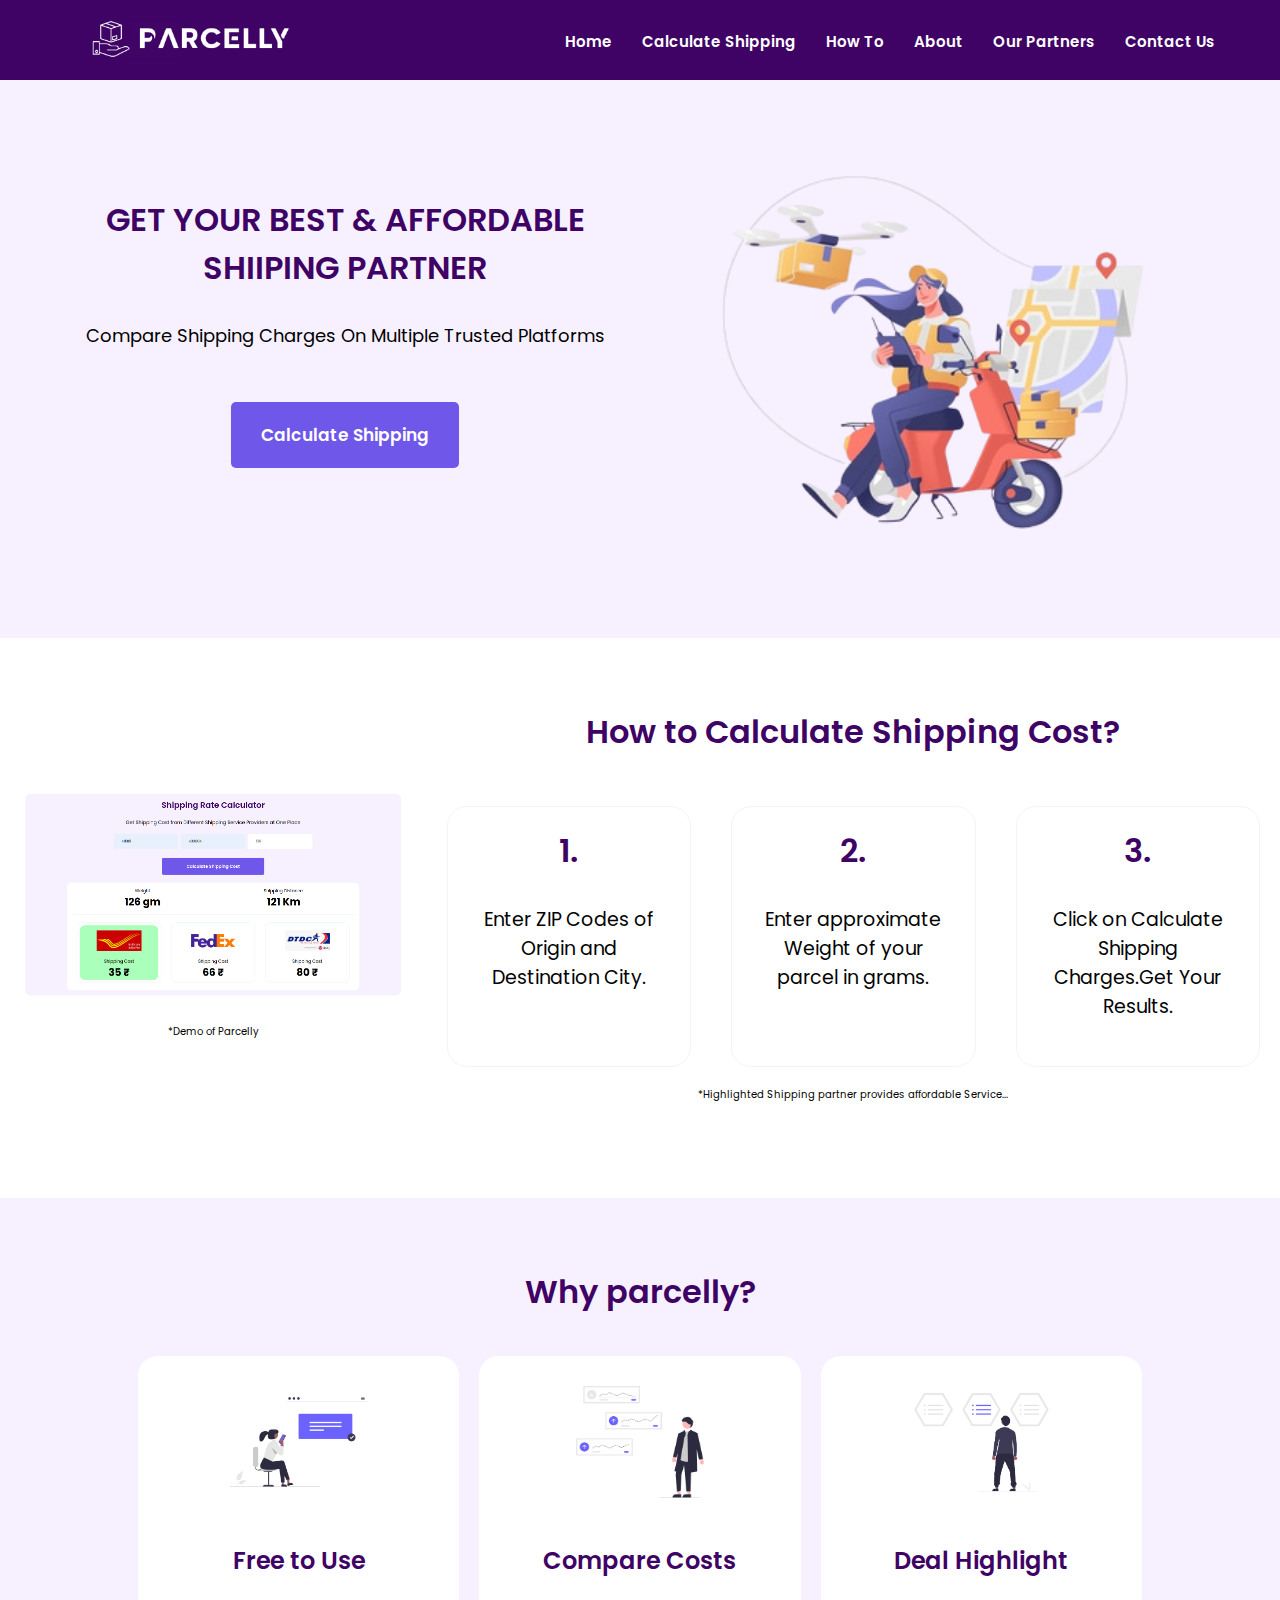
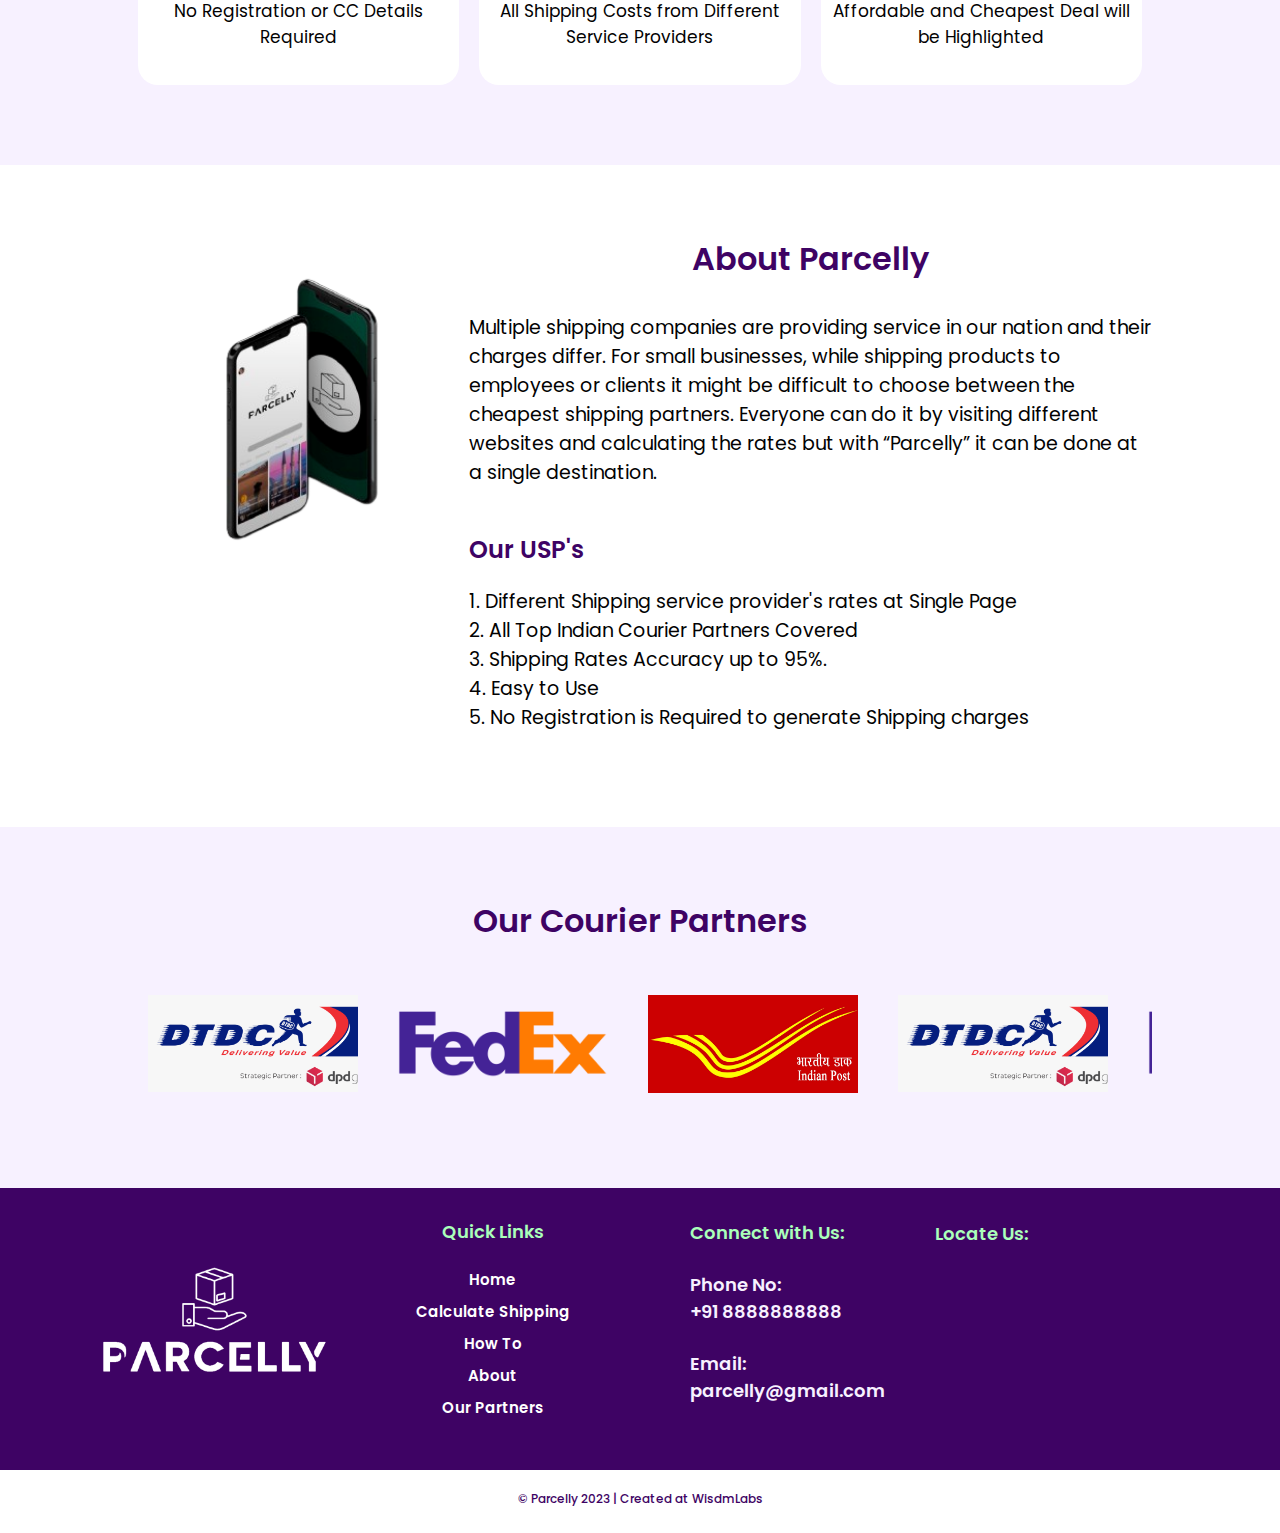
<file: index.html>
<!DOCTYPE html>
<html lang="en">

<head>
    <meta charset="UTF-8">
    <meta http-equiv="X-UA-Compatible" content="IE=edge">
    <meta name="viewport" content="width=device-width, initial-scale=1.0">
    <title>Parcelly</title>

    <!--Link to CSS-->
    <link rel="stylesheet" href="styles.css">
    <!--Link to Font Awesome-->
    <link rel="stylesheet" href="https://cdnjs.cloudflare.com/ajax/libs/font-awesome/4.7.0/css/font-awesome.min.css">


</head>

<body>
    <header>
        <div class="logo">
            <a href="index.html"><img src="/images/2.png" alt="logo" width="120px"></a>
        </div>
        <div class="nav-items">
            <ul>
                <li><a href="index.html">Home</a></li>
                <li><a href="tool.html">Calculate Shipping</a></li>
                <li><a href="#howto">How To</a></li>
                <li><a href="#about">About</a></li>
                <li><a href="#partners">Our Partners</a></li>
                <li><a href="#footer">Contact Us</a></li>
            </ul>
        </div>
        <div class="menu-icon"><i class="fa fa-bars"></i></div>
        <div class="cancel-icon"><i class="fa fa-close"></i></div>
    </header>

    <section class="hero">
        <div class="grid-two-column">
            <div class="hero-content">
                <h1>GET YOUR BEST & AFFORDABLE<br> SHIIPING PARTNER</h1>
                <h3>Compare shipping charges on multiple trusted Platforms</h3>
                <a href="tool.html"><button>Calculate Shipping</button></a>
            </div>
            <div class="hero-image">
                <img src="/images/hero-image.png" alt="courier service image">
            </div>
        </div>
    </section>

    <section class="howto" id="howto">
        <div class="grid-one-two">
            <div class="tool-image">
                <img src="/images/Parcelly-Tool.png" alt="tool view">
                <p id="tc">*Demo of Parcelly</p>
            </div>
            <div class="working">
                <h1>How to Calculate Shipping Cost?</h1>
                <div class="grid-three-column">
                    <div class="step">
                        <h1>1.</h1>
                        <p>Enter ZIP Codes of Origin and Destination City.</p>
                    </div>
                    <div class="step">
                        <h1>2.</h1>
                        <p>Enter approximate Weight of your parcel in grams.</p>
                    </div>
                    <div class="step">
                        <h1>3.</h1>
                        <p>Click on Calculate Shipping Charges.Get Your Results.</p>
                    </div>
                </div>
                <p id="tc">*Highlighted Shipping partner provides affordable Service...</p>
            </div>
        </div>
    </section>


    <section class="why">
        <div class="container">
            <h1>Why parcelly?</h1>
            <div class="grid-three-column">
                <div class="feature">
                    <img src="/images/free.png" alt="Free to Use">
                    <div class="details">
                        <h4>Free to Use</h4>
                        <p>No Registration or CC Details Required</p>
                    </div>
                </div>
                <div class="feature">
                    <img src="/images/compare.png" alt="Free to Use">
                    <div class="details">
                        <h4>Compare Costs</h4>
                        <p>All Shipping Costs from Different Service Providers</p>
                    </div>
                </div>
                <div class="feature">
                    <img src="/images/option.png" alt="Free to Use">
                    <div class="details">
                        <h4>Deal Highlight</h4>
                        <p>Affordable and Cheapest Deal will be Highlighted</p>
                    </div>
                </div>
            </div>
        </div>
    </section>

    <section class="about container grid-one-two" id="about">

        <div class="about-image">
            <img src="/images/about.png" alt="About Us">
        </div>

        <div class="about-text">
            <h1>About Parcelly</h1>
            <p>Multiple shipping companies are providing service in our nation and their charges differ. For small
                businesses, while shipping products to employees or clients it might be difficult to choose between the
                cheapest shipping partners. Everyone can do it by visiting different websites and calculating the rates
                but with “Parcelly” it can be done at a single destination.
            </p>
            <h4>Our USP's</h4>
            <p>
                1. Different Shipping service provider's rates at Single Page<br>
                2. All Top Indian Courier Partners Covered<br>
                3. Shipping Rates Accuracy up to 95%.<br>
                4. Easy to Use<br>
                5. No Registration is Required to generate Shipping charges

            </p>
        </div>
    </section>

    <section class="partners" id="partners">
        <div class="container">
            <h1>Our Courier Partners</h1>

            <div class="slide-track">
                <div class="slide">
                    <img src="/images/dtdc.png" alt="DTDC">
                </div>
                <div class="slide">
                    <img src="/images/Fedex.png" alt="DTDC">
                </div>
                <div class="slide">
                    <img src="/images/indianPost.jpg" alt="DTDC">
                </div>
                <div class="slide">
                    <img src="/images/dtdc.png" alt="DTDC">
                </div>
                <div class="slide">
                    <img src="/images/Fedex.png" alt="DTDC">
                </div>
                <div class="slide">
                    <img src="/images/indianPost.jpg" alt="DTDC">
                </div>
            </div>
        </div>
    </section>

    <footer id="footer">
        <div class="grid-four-column">
            <div class="footer-logo">
                <a href="index.html"><img src="/images/1.png" alt="Footer Logo"></a>
            </div>
            <div class="menu">
                <p id="title">Quick Links</p>
                <ul>
                    <li><a href="#">Home</a></li>
                    <li><a href="tool.html">Calculate Shipping</a></li>
                    <li><a href="#howto">How To</a></li>
                    <li><a href="#about">About</a></li>
                    <li><a href="#partners">Our Partners</a></li>
                </ul>
            </div>
            <div class="connect">
                <p id="title">Connect with Us:</p>
                <p>Phone No: <br>+91 8888888888</p>
                <p>Email: <br>parcelly@gmail.com</p>
            </div>
            <div class="google">
                <p id="title">Locate Us: </p>
                <iframe
                    src="https://www.google.com/maps/embed?pb=!1m18!1m12!1m3!1d3782.383204960632!2d73.79355401502616!3d18.556754687387894!2m3!1f0!2f0!3f0!3m2!1i1024!2i768!4f13.1!3m3!1m2!1s0x3bc2beb590275f1b%3A0x7b9c7e88eff80325!2sWisdmLabs!5e0!3m2!1sen!2sin!4v1675326758400!5m2!1sen!2sin"
                    width="100%" style="border:0;" allowfullscreen="" loading="lazy"
                    referrerpolicy="no-referrer-when-downgrade"></iframe>
            </div>
        </div>

    </footer>
    <div class="copyright">
        <p>&#169; Parcelly 2023 | Created at WisdmLabs</p>
    </div>
    <script src="main.js"></script>
</body>

</html>
</file>
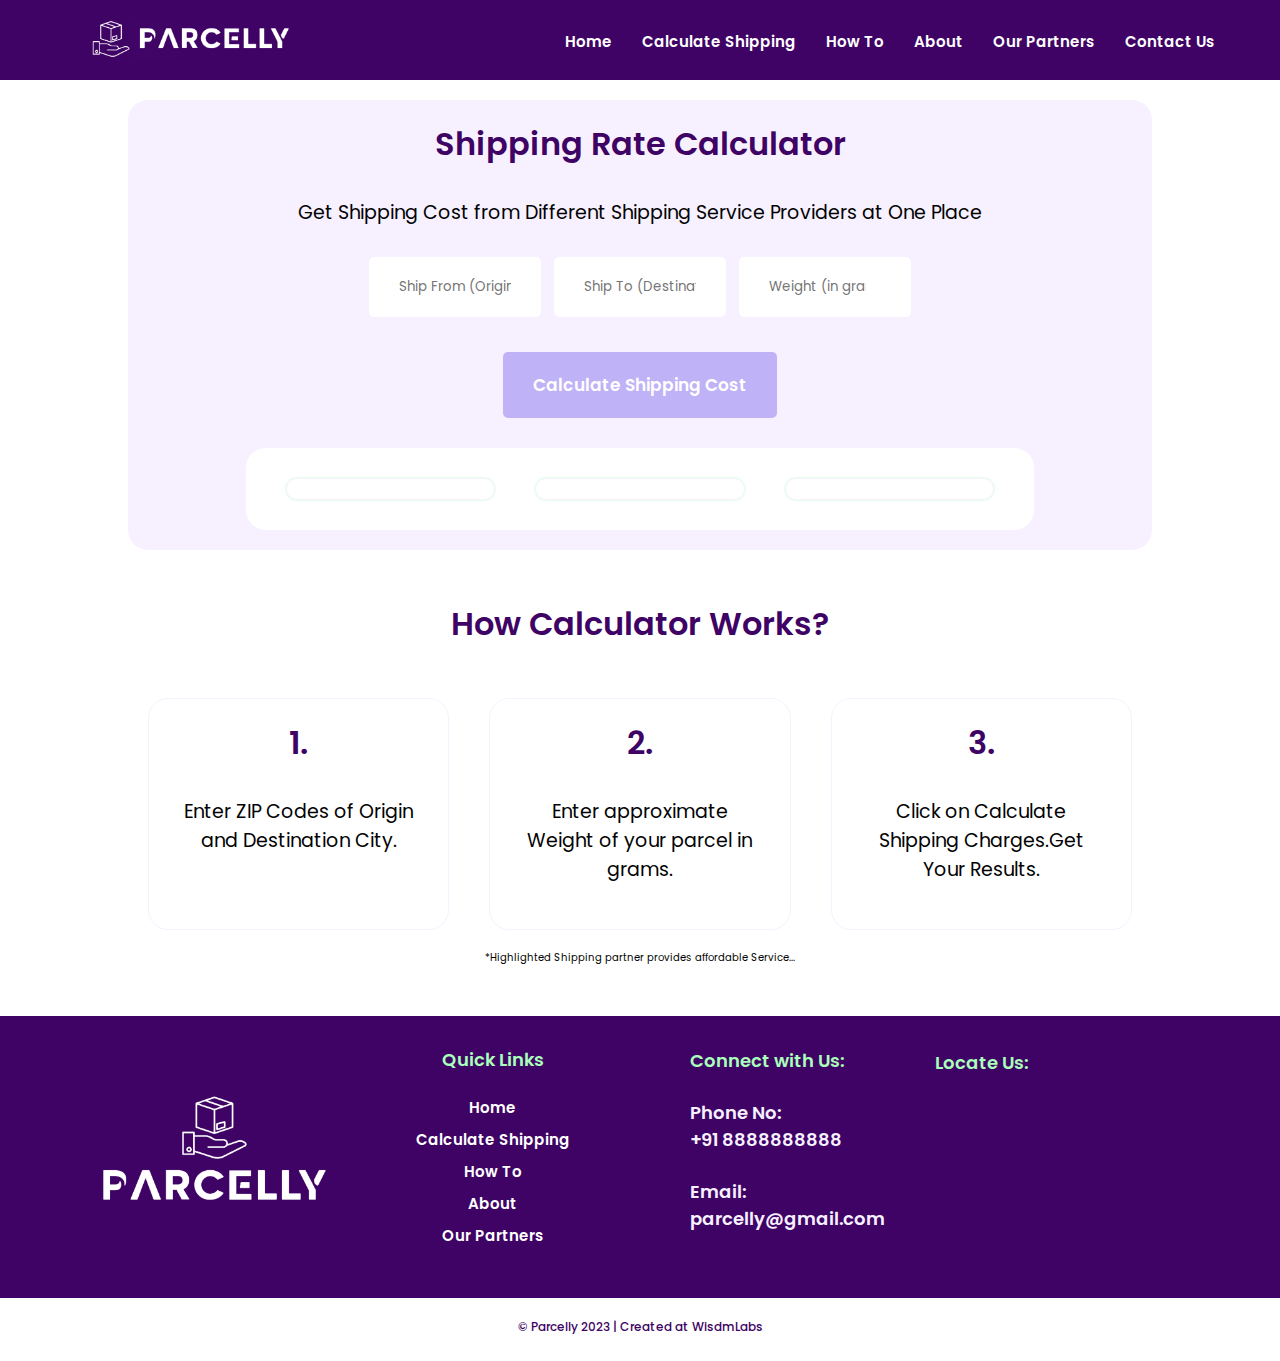
<file: tool.html>
<!DOCTYPE html>
<html lang="en">

<head>
    <meta charset="UTF-8">
    <meta http-equiv="X-UA-Compatible" content="IE=edge">
    <meta name="viewport" content="width=device-width, initial-scale=1.0">
    <title>Parcelly Tool</title>

    <!--Link to CSS-->
    <link rel="stylesheet" href="styles.css">
    <!--Link to Font Awesome-->
    <link rel="stylesheet" href="https://cdnjs.cloudflare.com/ajax/libs/font-awesome/4.7.0/css/font-awesome.min.css">
</head>

<body>

    <header>
        <div class="logo">
            <a href="index.html"><img src="/images/2.png" alt="logo" width="120px"></a>
        </div>
        <div class="nav-items">
            <ul>
                <li><a href="index.html">Home</a></li>
                <li><a href="tool.html">Calculate Shipping</a></li>
                <li><a href="index.html#howto">How To</a></li>
                <li><a href="index.html/#about">About</a></li>
                <li><a href="index.html/#partners">Our Partners</a></li>
                <li><a href="#footer">Contact Us</a></li>
            </ul>
        </div>
        <div class="menu-icon"><i class="fa fa-bars"></i></div>
        <div class="cancel-icon"><i class="fa fa-close"></i></div>
    </header>

    <section class="parcelly-tool">
        <h1>Shipping Rate Calculator</h1>
        <p>Get Shipping Cost from Different Shipping Service Providers at One Place</p>

        <form onsubmit="return false">
            <input type="text" name="ship-from" placeholder="Ship From (Origin ZIP)" id="ship-from">
            <input type="text" name="ship-to" placeholder="Ship To (Destination ZIP)" id="ship-to">
            <input type="number" name="weight" placeholder="Weight (in grams)" id="weight" required><br>
            <button disabled type="submit" id="submit">Calculate Shipping Cost</button>
        </form>

        <div id="output">

            <div class="grid-two-column">
                <div id="parcelWeight"></div>
                <div id="shippingDistance"></div>
            </div>
            <div id="affordable">

            </div>
            <div id="hr"></div>
            <div class="grid-three-column">
                <div id="service">
                    <div id="speedPost"></div>
                </div>
                <div id="service">
                    <div id="fedex"></div>
                </div>
                <div id="service">
                    <div id="dtdc"></div>
                </div>
            </div>
        </div>
    </section>

    <section class="working" id="working">
        <h1>How Calculator Works?</h1>
        <div class="grid-three-column">
            <div class="step">
                <h1>1.</h1>
                <p>Enter ZIP Codes of Origin and Destination City.</p>
            </div>
            <div class="step">
                <h1>2.</h1>
                <p>Enter approximate Weight of your parcel in grams.</p>
            </div>
            <div class="step">
                <h1>3.</h1>
                <p>Click on Calculate Shipping Charges.Get Your Results.</p>
            </div>
        </div>
        <p id="tc">*Highlighted Shipping partner provides affordable Service...</p>
    </section>

    <footer id="footer">
        <div class="grid-four-column">
            <div class="footer-logo">
                <a href="index.html"><img src="/images/1.png" alt="Footer Logo"></a>
            </div>
            <div class="menu">
                <p id="title">Quick Links</p>
                <ul>
                    <li><a href="index.html">Home</a></li>
                    <li><a href="tool.html">Calculate Shipping</a></li>
                    <li><a href="index.html#howto">How To</a></li>
                    <li><a href="index.html/#about">About</a></li>
                    <li><a href="index.html/#partners">Our Partners</a></li>
                </ul>
            </div>
            <div class="connect">
                <p id="title">Connect with Us:</p>
                <p>Phone No: <br>+91 8888888888</p>
                <p>Email: <br>parcelly@gmail.com</p>
            </div>
            <div class="google">
                <p id="title">Locate Us: </p>
                <iframe
                    src="https://www.google.com/maps/embed?pb=!1m18!1m12!1m3!1d3782.383204960632!2d73.79355401502616!3d18.556754687387894!2m3!1f0!2f0!3f0!3m2!1i1024!2i768!4f13.1!3m3!1m2!1s0x3bc2beb590275f1b%3A0x7b9c7e88eff80325!2sWisdmLabs!5e0!3m2!1sen!2sin!4v1675326758400!5m2!1sen!2sin"
                    width="100%" style="border:0;" allowfullscreen="" loading="lazy"
                    referrerpolicy="no-referrer-when-downgrade"></iframe>
            </div>
        </div>

    </footer>
    <div class="copyright">
        <p>&#169; Parcelly 2023 | Created at WisdmLabs</p>
    </div>

    <script src="main.js"></script>
    <script src="tool.js"></script>

</body>

</html>
</file>
<file: styles.css>
@import url('https://fonts.googleapis.com/css2?family=Poppins:wght@400;500;600;700&display=swap');

* {
    box-sizing: border-box;
    margin: 0;
    padding: 0;
    font-family: Poppins;
}

html {
    font-size: 62.5%;
}

body {
    background-color: #ffffff;
}

.container {
    width: 80%;
    margin: auto;
}


h1 {
    font-size: 3.2rem;
    font-weight: 600;
    color: #3e0364;
    margin-bottom: 3rem;
    text-align: center;
}

p {
    font-size: 1.9rem;
    color: #020202;
    margin-bottom: 2.5rem;
}

form {
    width: 70%;
    text-align: center;
}

input {
    display: inline-block;
    width: 25%;
    padding: 2rem 3rem;
    margin: .5rem;
    border: none;
    border-radius: .5rem;
}

button {
    display: block;
    margin: 3rem auto;
    padding: 2rem 3rem;
    width: fit-content;
    border: none;
    border-radius: .5rem;
    background-color: #6f57e9;
    color: #ffffff;
    font-size: 1.7rem;
    font-weight: 600;
    cursor: pointer;
}

/*Header*/
header {
    background: #3e0364;
    display: flex;
    flex-wrap: wrap;
    align-items: center;
    justify-content: space-between;
    height: 80px;
    padding: 0 5rem;
}

.logo img {
    width: 25rem;
}

ul {
    display: flex;
    list-style: none;
}

a {
    color: #ffffff;
    text-decoration: none;
    padding: 0 1.5rem;
    font-size: 15px;
    font-weight: 600;
}

a:hover,
a:active {
    color: #6f57e9;
}

.menu-icon,
.cancel-icon {
    color: #ffffff;
    width: 40px;
    text-align: center;
    font-size: 18px;
    cursor: pointer;
    display: none;
}

/*Header Media Query*/

@media screen and (max-width: 992px) {
    header {
        padding: 0;
    }

    .logo {
        padding-left: 5px;
    }

    .nav-items {
        position: fixed;
        z-index: 99;
        top: 80px;
        width: 100%;
        left: -100%;
        height: 100vh;
        background: #3e0364;
        padding: auto;
        text-align: center;

    }

    .nav-items.active {
        left: 0%;
    }

    li {
        line-height: 40px;
        margin: 20px 0;
    }

    ul {
        display: inline-block;
    }

    .menu-icon {
        display: block;
    }

    .menu-icon.hide,
    .cancel-icon.hide {
        display: none;
    }

    .cancel-icon.show {
        display: block;
    }

}

/*Hero Section*/
.hero {
    background-color: #f7f1ff;
    padding: 5rem;
}

.hero-content {
    margin: auto;
}

h3 {
    font-size: 1.8rem;
    font-weight: 400;
    text-transform: capitalize;
}

.hero-content button {
    width: fit-content;
}

.hero-image img {
    width: 100%;
}

/*How to*/
.howto {
    margin: 2rem auto;
}

.grid-one-two {
    display: grid;
    grid-template-columns: 1fr 2fr;
}

.howto .working {
    width: 100%;
}

.tool-image {
    margin: auto;
}

.tool-image img {
    width: 100%;
}

/*Why Parcelly*/
.why {
    padding: 7rem 0;
    background: #f7f1ff;
}


.feature {
    background: #ffffff;
    margin: 1rem;
    padding: 1rem;
    border-radius: 20px;
}

h4 {
    font-size: 2.4rem;
    font-weight: 600;
    padding: 2rem 0;
    color: #3e0364;
}

.why p {
    font-size: 1.7rem;
}

/*About Parcelly*/
.about {
    margin: 7rem auto;
}

.about p {
    text-align: left;
}

.about-image img {
    width: 100%;
}

/*Our Partners*/
.partners {
    background-color: #f7f1ff;
    margin: auto;
    padding: 7rem 0;
}

.slide-track {
    display: flex;
    overflow: hidden;
    margin: auto;
}

.slide {
    animation: animate 25s alternate linear infinite;
}

.slide-track:hover .slide {
    animation-play-state: paused;
}

.slide img {
    width: 25rem;
}

@keyframes animate {
    0% {
        transform: translate3d(0, 0, 0);
    }

    100% {
        transform: translate3d(-1100px, 0, 0);
    }
}

/*Footer*/
footer {
    background-color: #3e0364;
    padding: 3rem 5rem 2rem 5rem;
}

footer div {
    margin: auto;
    padding-bottom: 1rem;
}

.grid-four-column {
    display: grid;
    grid-template-columns: repeat(4, 1fr);
}

.footer-logo img {
    width: 100%;
}

footer ul {
    display: inline-block;
    text-align: center;
}

footer li {
    line-height: 2rem;
    margin-bottom: 1rem;
}

footer p {
    font-size: 1.8rem;
    font-weight: 600;
    color: #f7f1ff;
}

#title {
    color: #aaffba;
}

.menu #title {
    text-align: center;
}

/*Copyright*/
.copyright {
    background-color: #ffffff;
}

.copyright p {
    font-size: 1.2rem;
    font-weight: 500;
    color: #3e0364;
    padding: 2rem 0 0 0;
    text-align: center;
}

/*Tool Page*/
.parcelly-tool {
    width: 80%;
    margin: 2rem auto;
    padding: 2rem 2rem;
    border-radius: 2rem;
    background-color: #f7f1ff;
    display: flex;
    flex-direction: column;
    align-items: center;
    justify-content: center;
}


button:disabled {
    background-color: #6f57e969;
}

#output {
    width: 80%;
    margin: auto;
    padding: 2rem 2rem;
    border-radius: 2rem;
    background-color: #ffffff;
    font-size: 1.7rem;
}

.grid-two-column {
    display: grid;
    grid-template-columns: repeat(2, 1fr);
    text-align: center;
}

span {
    font-size: 4rem;
    font-weight: 700;
}

hr {
    margin: 2rem auto;
}

.grid-three-column {
    display: grid;
    grid-template-columns: repeat(3, 1fr);
    text-align: center;
}


img {
    width: 70%;
    padding: 2rem 2rem;
}

#service {
    padding: 1rem 1rem;
    margin: 1rem 2rem;
    border: 1px solid #f7f1ff;
    border-radius: 2rem;
    box-shadow: 0 0 2px #aaffba;
}

.working {
    width: 80%;
    text-align: center;
    margin: 5rem auto;
}

.step {
    margin: 2rem;
    padding: 2rem 3rem;
    border: 1px solid #f7f1ff;
    border-radius: 2rem;
}

.step:hover {
    background: #aaffba;
}

#tc {
    font-size: 1rem;
    text-align: center;
}

@media screen and (max-width: 992px) {
    html {
        text-align: center;
    }

    form {
        width: 100%;
    }

    input {
        width: 90%;
    }

    .grid-three-column,
    .grid-two-column,
    .grid-one-two,
    .grid-four-column {
        grid-template-columns: 1fr;
    }

    .working {
        width: 100%;
    }

}
</file>
